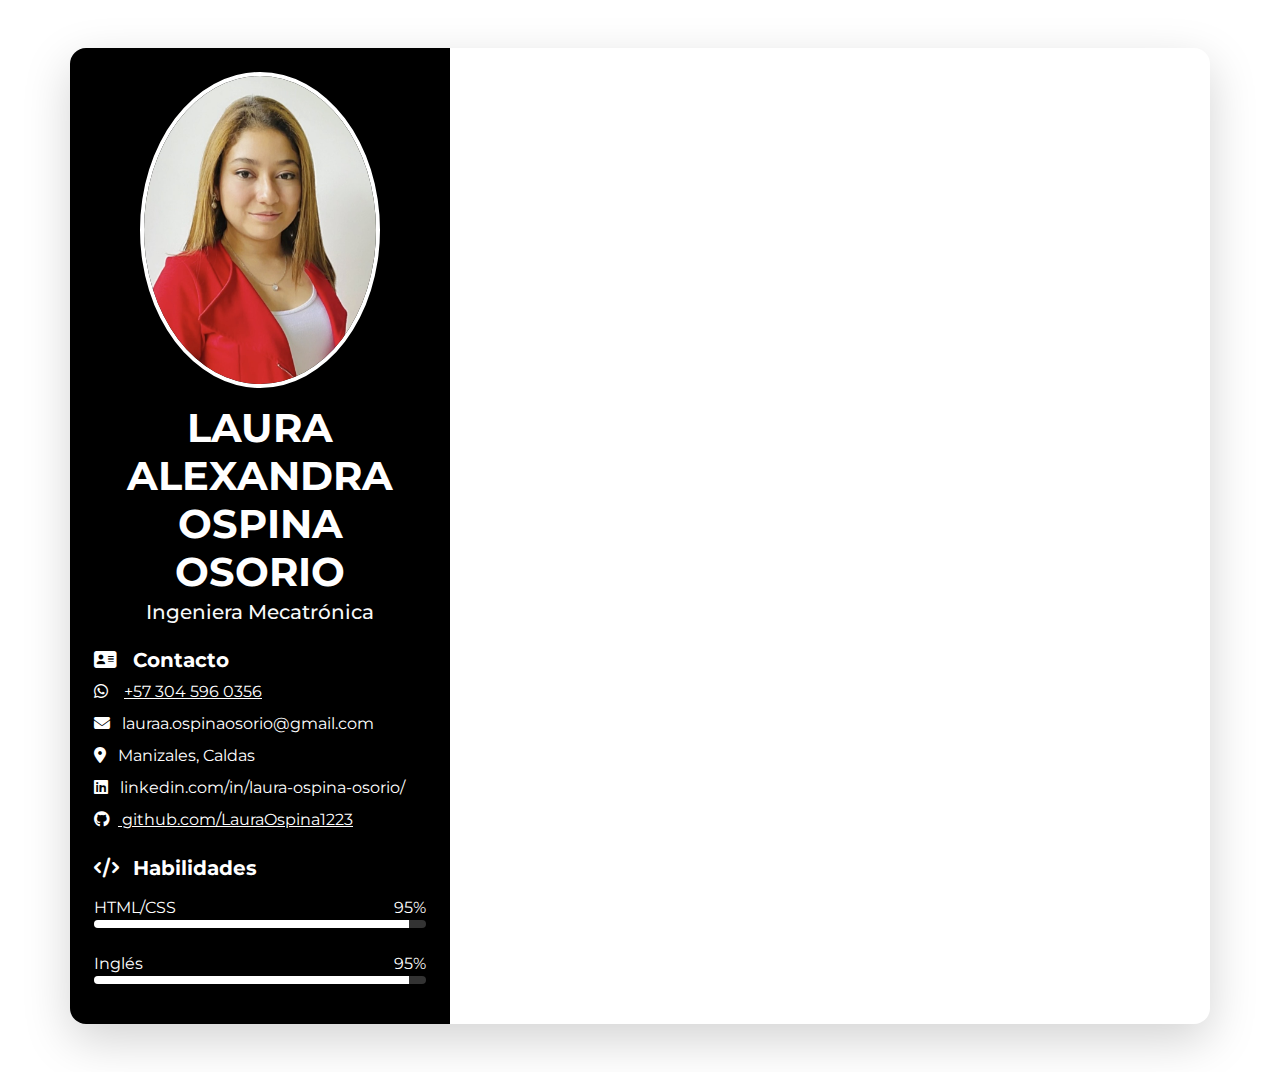
<file: index.html>
<!DOCTYPE html>
<html lang="en">
<head>
    <meta charset="UTF-8">
    <meta name="viewport" content="width=device-width, initial-scale=1.0">
    <title>HV</title>

<!-- Bootstrap 5 -->
    <link href="https://cdn.jsdelivr.net/npm/bootstrap@5.3.0/dist/css/bootstrap.min.css" rel="stylesheet">
    <!-- Font Awesome -->
    <link rel="stylesheet" href="https://cdnjs.cloudflare.com/ajax/libs/font-awesome/6.4.0/css/all.min.css">
    <!-- Google Fonts -->
    <link href="https://fonts.googleapis.com/css2?family=Montserrat:wght@400;600&display=swap" rel="stylesheet">
    <link rel="stylesheet" href="style.css"

</head>
<body>

<div class="container-lg my-5">
   
    <div class="row shadow-lg rounded-4 overflow-hidden"> <!-- rounded me redondea las puntas del cuadro como tal (alrededor) -->
          <!-- Columna izquierda -->
          
          <div class="col-md-4 bg-primary text-white p-4">
             <!-- <div class="col-md-4 bg-prima"></div> -->
             <header class="text-center mb-4"> <!-- me alinea la foto y el texto -->
                <img src="img/Laura Ospina.JPG" 
                class="img-fluid rounded-circle border border-4 border-white mb-3" 
                alt="Foto de perfil"> <!-- la etiqueta img no tiene cierre --> <!-- el fluid es para que sea responsive -->
                <h1 class="fw-bold mb-1">LAURA ALEXANDRA OSPINA OSORIO </h1>
                <h2 class="h5 text-light">Ingeniera Mecatrónica</h2>
             </header> 

             <section class="mb-4"> <!-- margin button -->
                <h5 class="fw-bold">
                    <i class="fa-solid fa-address-card me-3"></i>Contacto
                </h5> <!-- me da el espacio entre el ícono y la letra-->
              <ul class="list-unstyled">
                
                <li class="mb-2">
                    <a href="https://wa.me/573045960356?text=Hola%20"
                    class="text-white"
                    target="_blank"
                    > <!-- el ? es para concatenar el text -->
                    <i class="fa-brands fa-whatsapp me-3"></i>+57 304 596 0356
                    </a>
                </li>

                <li class="mb-2">
                    <i class="fas fa-envelope me-2"></i>
                    lauraa.ospinaosorio@gmail.com
                </li>

                <li class="mb-2">
                    <i class="fas fa-map-marker-alt me-2"></i>
                    Manizales, Caldas
                </li>
                <li class="mb-2">
                    <i class=" fab fa-linkedin me-2"></i>
                    linkedin.com/in/laura-ospina-osorio/
                </li>

                <li class="mb-2">
                 <a href="https://github.com/LauraOspina1223" 
                    target="_blank"
                    class="text-white"
                    >
                <i class="fab fa-github me-2"></i>
                github.com/LauraOspina1223
                </a>
                    
                </li>

              </ul>
             </section>
             
         




<section class="mb-4">

</section>


<section class="mb-4">
    <h5 class="fw-bold mb-3">
        <i class="fas fa-code me-2"></i>
        Habilidades
    </h5>

    <div class="skill mb-3">

        <div class="d-flex justify-content-between">
            <span>HTML/CSS</span>
            <span>95%</span>
        </div>

        <div class="progress" style="height: 8px">
            <div class="progress-bar"
            style="width: 95%"
            ></div>
        </div>

    </div>


</section>


    <div class="skill mb-3">

        <div class="d-flex justify-content-between">
            <span>Inglés</span>
            <span>95%</span>
        </div>

        <div class="progress" style="height: 8px">
            <div class="progress-bar"
            style="width: 95%"
            ></div>
        </div>

    </div>





           </div>
                 
                  <!-- Columna derecha -->  
                  <div class="col-md-8">


                  </div>

    </div>

</div>
    
<!-- Bootstrap JS -->
    <script src="https://cdn.jsdelivr.net/npm/bootstrap@5.3.0/dist/js/bootstrap.bundle.min.js"></script>

</body>
</html>
</file>
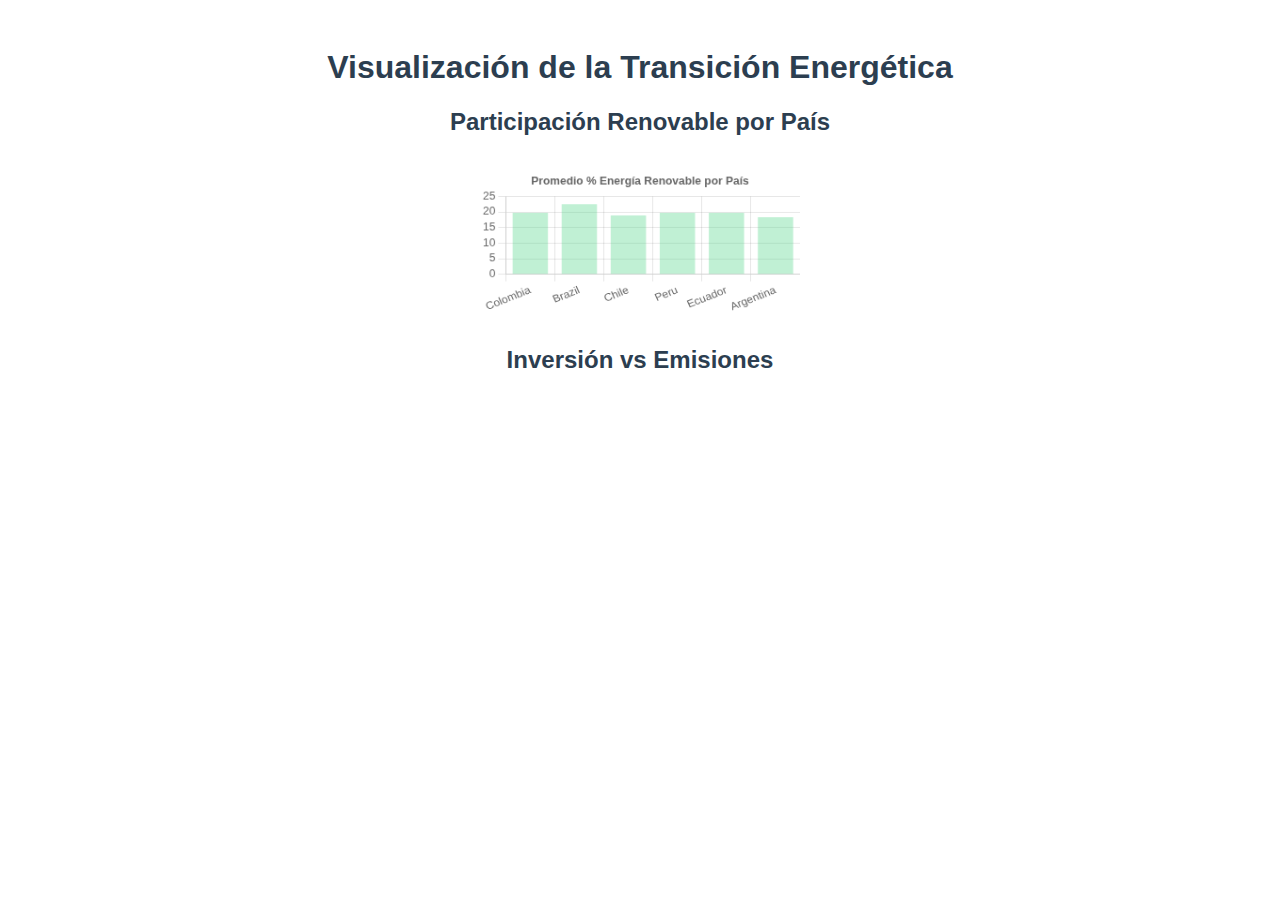
<file: ProyectoHV/index.html>
<!DOCTYPE html>
<html lang="en">
<head>
    <meta charset="UTF-8">
    <meta name="viewport" content="width=device-width, initial-scale=1.0">
    <title>Transición Energética</title>
    <link rel="stylesheet" href="style.css">
</head>
<body>
    <header>
        <h1>Visualización de la Transición Energética</h1>
    </header>
    <main>
        <section>
            <h2>Participación Renovable por País</h2>
            <canvas id="graficaRenovable"></canvas>
        </section> 
        <section>
            <h2>Inversión vs Emisiones</h2>
            <canvas id="graficaScatter"></canvas>
        </section>
    </main>
   
    <script src="libr/chart.js"></script>
     <script src="scripts.js"></script>
</body>
</html>
</file>
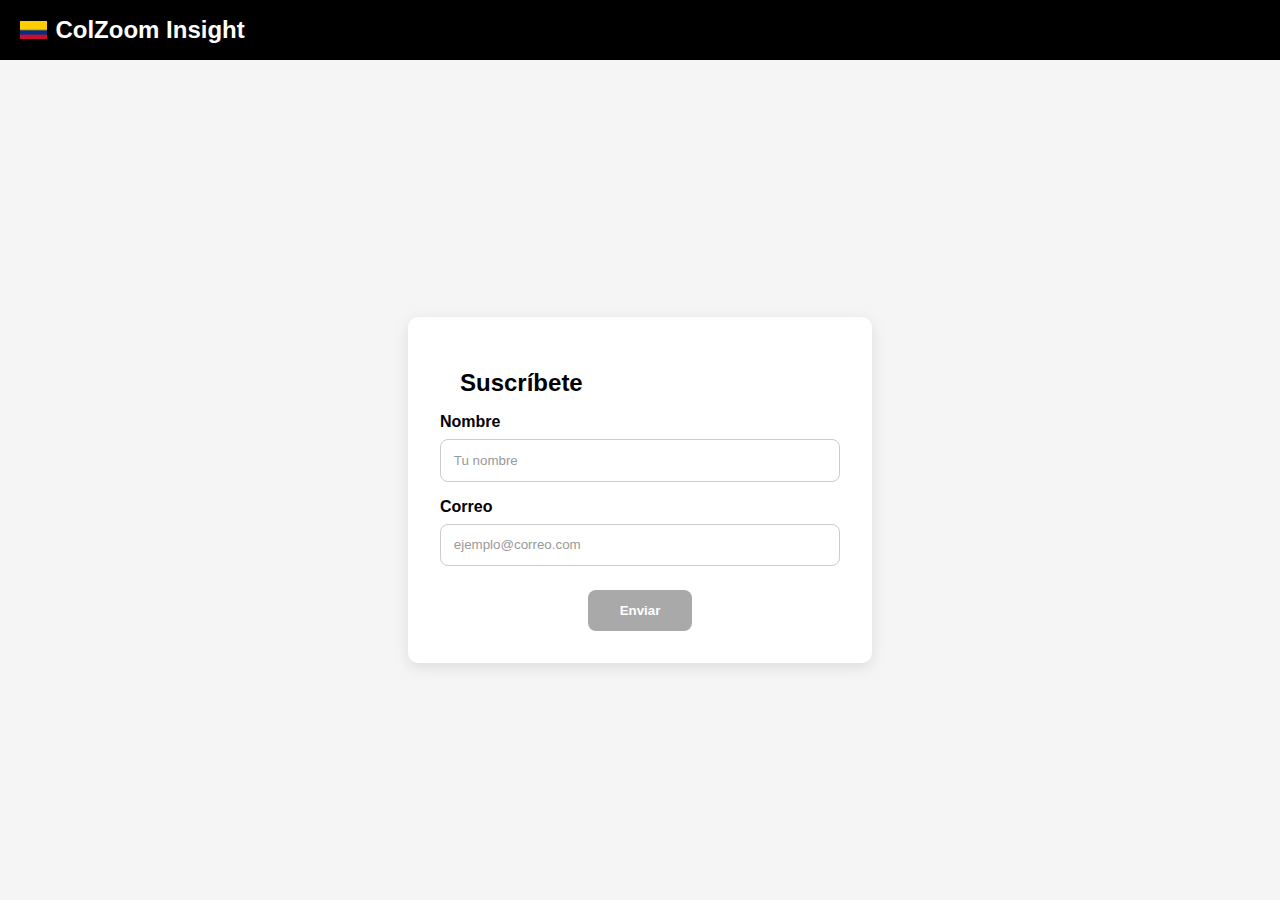
<file: proyectoG264/suscripcion.html>
<!DOCTYPE html>
<html lang="es">
<head>
  <meta charset="UTF-8" />
  <meta name="viewport" content="width=device-width, initial-scale=1.0"/>
  <title>Suscríbete - ColZoom Insight</title>
  <link rel="stylesheet" href="style.css"/>
  <style>
    body {
      margin: 0;
      font-family: 'Segoe UI', Tahoma, Geneva, Verdana, sans-serif;
      background-color: #f5f5f5;
    }

    main {
      display: flex;
      justify-content: center;
      align-items: center;
      height: calc(100vh - 80px);
      padding-top: 80px;
    }

    .form-container {
      background: #ffffff;
      padding: 2rem;
      border-radius: 10px;
      box-shadow: 0 4px 15px rgba(0,0,0,0.1);
      width: 100%;
      max-width: 400px;
      text-align: center;
    }

    .form-container h2 {
      margin-bottom: 1rem;
    }

    .form-container label {
      display: block;
      margin-top: 1rem;
      text-align: left;
      font-weight: bold;
    }

    .form-container input {
      width: 100%;
      padding: 0.8rem;
      margin-top: 0.5rem;
      border: 1px solid #ccc;
      border-radius: 8px;
      box-sizing: border-box;
    }

    .form-container input::placeholder {
      color: #999;
    }

    .form-container button {
      margin-top: 1.5rem;
      background-color: var(--primary-color);
      color: white;
      border: none;
      padding: 0.8rem 2rem;
      border-radius: 8px;
      cursor: pointer;
      font-weight: bold;
      transition: background-color 0.3s, transform 0.3s;
    }

    .form-container button:hover {
      background-color: #d32f2f;
      transform: translateY(-2px);
    }
  </style>
</head>
<body>
  <header class="header">
    <div class="container nav">
      <a href="index.html" class="logo">
        <img src="https://lauraospina1223.github.io/proyectoG264/imagenes/bandera2.jpg" alt="Bandera de Colombia" class="logo-flag">
        ColZoom Insight
      </a>
    </div>
  </header>

  <main>
    <div class="form-container">
      <h2>Suscríbete</h2>
      <form>
        <label for="nombre">Nombre</label>
        <input type="text" id="nombre" name="nombre" placeholder="Tu nombre" required>

        <label for="correo">Correo</label>
        <input type="email" id="correo" name="correo" placeholder="ejemplo@correo.com" required>

        <button type="submit">Enviar</button>
      </form>
    </div>
  </main>
</body>
</html>
</file>
<file: style.css>
*{
    font-family: 'Montserrat', sans-serif;
    
 } 

 /* Ajuste color columna izquierda */
.bg-primary{
    background-color: #000000 !important; /* important es para que prime sobre el color que me trae el background de Bootstrap */

}

img{
    max-width: 240px !important;


/* .bg-prima{
    background-color: #2c3e50; */ /* Con esta yo puedo poner el color que yo quiera */

}

.progress{
    background-color: rgba(255,255,255,0.2);

}

.progress-bar{
    background-color: white;
}


 /* Ajuste color columna derecha */

 .textprimary{
    color: #3498db !important;
}

/* Efecto para las CARDS */
 .card{
    transition: transform 0.3s ease, box-shadow 0.3s ease;
}


/* Lo que se ve cuando paso el mouse por encima */
.card:hover{
    transform: translateY(-5px); /* quiero que se desplace -5px */
    box-shadow: 0 10px 20px rgba(141, 99, 99, 0.1);
}

@media print{
    .page-break{
        page-break-before: always;
    }
}

print{
    font-size: 95%;
}
</file>
<file: ProyectoHV/style.css>
body{ 
    font-family: Arial, Helvetica, sans-serif;
    background: white;
    color: #333;
    padding: 20px

} 
h1,h2{
    text-align: center;
    color: #2c3e50;

} 

canvas{
    display: block;
    margin: 20px auto;
    max-width: 800px;
    background: white;
    padding: 10px;
    border-radius: 8px;

}
</file>
<file: proyectoG264/style.css>
:root {
  --primary-color: #0a080859;
  --text-dark: #000000;
  --dark-color: #000000;
  --header-bg: #000000;
  --header-text: #ffffff;
  --green: #28a745;
  --red: #dc3545;
  --white: #ffffff; 
}

body {
  margin: 0;
  font-family: 'Segoe UI', Tahoma, Geneva, Verdana, sans-serif;
  color: var(--text-dark);
   background-color: #06023b;
}

.header {
  background-color: var(--header-bg);
  color: var(--header-text);
  position: fixed;
  width: 100%;
  top: 0;
  z-index: 1000;
}

.nav {
  display: flex;
  justify-content: space-between;
  align-items: center;
  padding: 1rem 0;
}

.header .logo {
  display: flex;
  align-items: center;
  gap: 8px;
  color: var(--header-text);
  text-decoration: none;
  font-weight: bold;
  font-size: 1.5rem;
  padding-left: 20px; 
}

.logo img.logo-flag {
  height: 18px;
  width: auto;
}

.nav-menu {
  list-style: none;
  display: flex;
  gap: 0.8rem; 
  margin: 0;
}

.nav-menu a {
  color: var(--header-text);
  text-decoration: none;
  padding: 5px 10px;
  border-radius: 11px;
  display: inline-block;
  white-space: nowrap;
  transition: background-color 0.3s;
}

.nav-menu a:hover,
.suscribe-link:hover {
  background-color: #555555;
}

.suscribe-link {
  color: var(--header-text);
  text-decoration: none;
  padding: 5px 10px;
  border-radius: 11px;
  display: inline-flex;
  align-items: center;
  gap: 5px;
  line-height: 1.4;
  transition: background-color 0.3s;
  padding-right: 40px; 
}

.suscribe-link svg {
  flex-shrink: 0;
  vertical-align: middle;
  transform: translateY(1px);
}

.hero {
  background-image: url("https://lauraospina1223.github.io/proyectoG264/imagenes/bandera.jpg");
  background-size: cover;
  background-position: center;
  background-repeat: no-repeat;
  color: #ffffff;
  text-align: center;
  padding: 180px 20px 120px;
}

.hero h1 {
  font-size: 2.5rem;
  margin-bottom: 1.5rem;
}

.btn {
  display: inline-block;
  background-color: #ffffff;
  color: var(--text-dark);
  padding: 0.8rem 2rem;
  text-decoration: none;
  border-radius: 5px;
  font-weight: bold;
  transition: background-color 0.3s, transform 0.3s;
}

.btn:hover {
  background-color: #f0f0f0;
  transform: translateY(-2px);
}

section {
  padding: 100px 0;
}

.section-box {
  background-color: #ffffff;
  border-radius: 10px;
  box-shadow: 0 4px 12px rgba(0, 0, 0, 0.1);
  padding: 2rem;
  margin: 40px auto;
  max-width: 1500px;
}

h2 {
  text-align: left;
  margin-bottom: 2rem;
  padding-left: 20px;
}

#empresaSelect,
#metricSelect,
#empresaSimulador,
#accionesInput,
#resultadoSimulador {
  display: block;
  margin: 1rem auto 2rem;
  padding: 0.5rem 1rem;
  font-size: 1rem;
  border-radius: 5px;
  border: 1px solid #ccc;
  transition: background-color 0.3s, transform 0.3s;
  width: 250px;
  box-sizing: border-box;
}

#empresaSelect:hover,
#metricSelect:hover,
#empresaSimulador:hover,
#accionesInput:hover,
#resultadoSimulador:hover {
  transform: translateY(-2px);
}

canvas {
  display: block;
  max-width: 100%; 
  margin: 0 auto;
  min-height: 300px; 
}

.footer {
  background-color: var(--header-bg);
  color: var(--header-text);
  text-align: center;
  padding: 2rem 0;
  margin-top: 2rem;
}

.footer p {
  margin: 0;
  font-size: 0.9rem;
}

/* Tabla resumen */
table {
  width: 80%;
  border-collapse: collapse;
  margin-top: 1rem;
  margin-left: auto;
  margin-right: auto;
}

table thead {
  background-color: #f5f5f5;
}

table th,
table td {
  border: 1px solid #ddd;
  padding: 12px;
  text-align: center;
}

table tbody tr:nth-child(even) {
  background-color: #fafafa;
}

table tbody tr:hover {
  background-color: #f1f1f1;
}

table td[style*="color:green"],
table td[style*="color:red"] {
  font-weight: bold;
}

/* Gráficas y conclusiones */
.flex-container {
  display: flex;
  flex-wrap: wrap;
  align-items: center;
  gap: 2rem;
}

.chart-container {
  flex: 1;
  min-width: 280px;
}

.conclusiones-container {
  flex: 1;
  min-width: 300px;
}

.conclusiones-container ul {
  list-style: none;
  padding: 0;
}

.conclusiones-container li {
  margin-bottom: 1rem;
  text-align: justify;
}

.conclusiones-container li::before {
  content: "➤ ";
  color: #071d9c;
}


/* Footer */
.footer {
    background-color: var(--dark-color);
    color: #000000;
    padding: 3rem 0 0;
}

.footer-content {
    display: grid;
    grid-template-columns: repeat(auto-fit, minmax(250px, 1fr));
    gap: 2rem;
    margin-bottom: 2rem;
}

.footer-info h3 {
    font-size: 1.8rem;
    margin-bottom: 1rem;
    color: #ffffff;
}

.footer-info p {
    color: #ffffff;
}

.footer-links h3,
.footer-social h3 {
    font-size: 1.3rem;
    margin-bottom: 1.5rem;
    color: #ffffff;
}

/* Centrar la lista de enlaces */
.footer-links ul {
    list-style: none;
    text-align: center;
    padding: 0;
}

.footer-links li {
    margin-bottom: 0.8rem;
}

.footer-links a {
    color: #ffffff;
    text-decoration: none;
    transition: var(--transition);
}

.footer-links a:hover {
    color: #ffffff;
    padding-left: 5px;
}

/* Texto "Síguenos" y mover íconos */
.footer-social h3 {
    text-align: left;
    margin-left: 100px; 
}

.social-icons {
    display: flex;
    gap: 1rem;
    margin-left: 100px; 
}

.social-icons a {
    display: inline-flex;
    align-items: center;
    justify-content: center;
    width: 40px;
    height: 40px;
    background-color: rgba(255, 255, 255, 0.1);
    border-radius: 50%;
    color: #ffffff; 
    font-size: 1.2rem;
    transition: var(--transition);
}

.social-icons a:hover {
    background-color: var(--primary-color);
    transform: translateY(-3px);
}

.footer-bottom {
    text-align: center;
    padding: 1.5rem 0;
    border-top: 1px solid rgba(255, 255, 255, 0.1);
    color: #aaa;
    font-size: 0.9rem;
}

.hero-buttons {
  display: flex;
  justify-content: center; /* Centra horizontalmente */
  gap: 1rem;            /* Espacio entre botones */
  margin-top: 2rem;
}

.btn-secondary {
  background-color: #ffffff;
  color: var(--text-dark);
}

.btn-secondary:hover {
  background-color: #f0f0f0;
}
</file>
